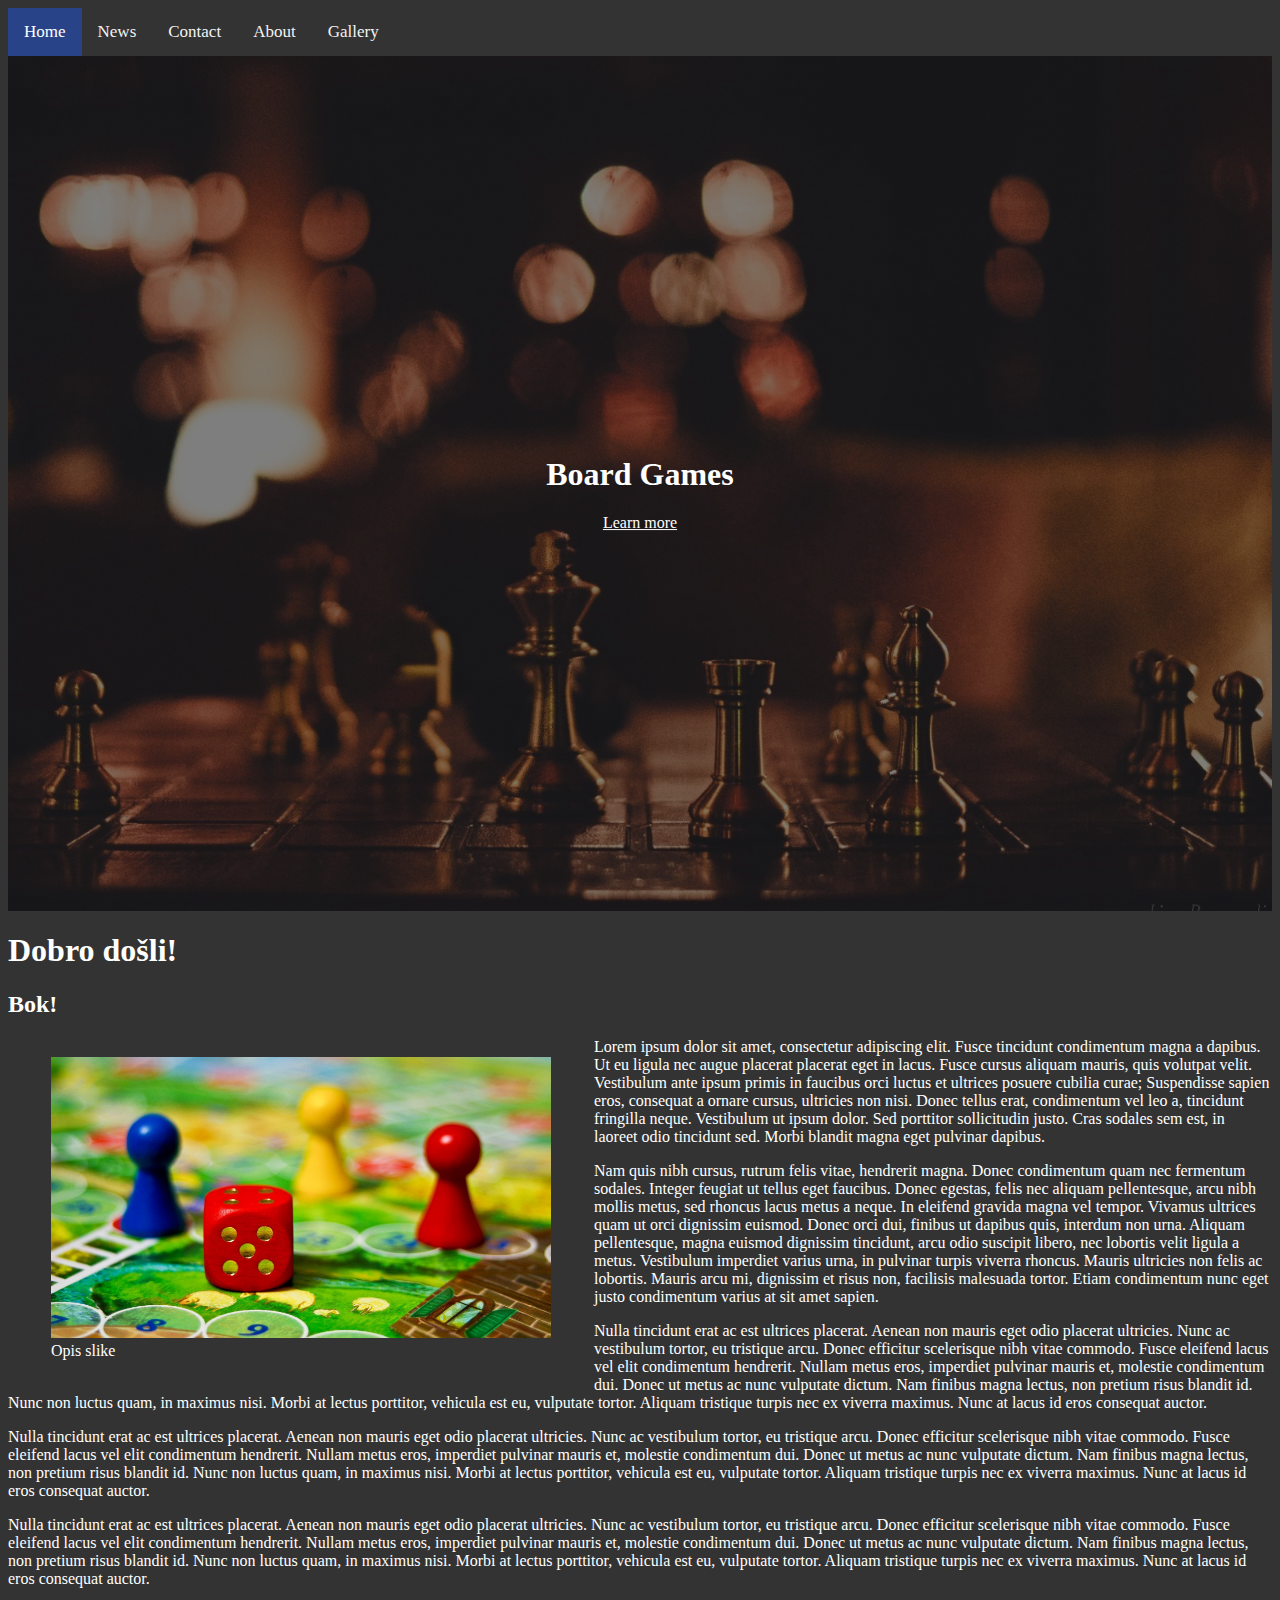
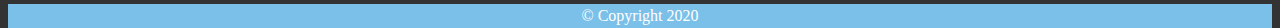
<file: index.html>
<!DOCTYPE html>
<html lang="hr">

<head>
    <meta charset="UTF-8">
    <meta name="description" content="Projektni zadatak iz kolegija Internetska platforma">
    <meta name="keywords" content="igre, društvene igre, board games">
    <meta name="author" content="Patrik Dokolenić">
    <meta name="viewport" content="width=device-width, initial-scale=1.0">
    <link rel="stylesheet" href="style.css">
    <title>Board games</title>
</head>
<header> </header>
<body>
    <div class="topnav">
        <a class="active" href="index.html">Home</a>
        <a href="news.html">News</a>
        <a href="contact.html">Contact</a>
        <a href="about.html">About</a>
        <a href="gallery.html">Gallery</a>

    </div>
    <div class="hero-image">
        <div class="hero-text">
            <h1>Board Games</h1>
            <a href="#naucivise" class="learnmore">Learn more</a>
        </div>
    </div>
    <h1  id="naucivise">Dobro došli!</h1>
    <h2 > Bok! </h2>
   
    <table style="float: left;">
        <tr>
            <td>
              <figure><img src="images/glavnaSlika.jpg" alt="Board games" width="500px"> <figcaption>Opis slike</figcaption></figure>  
            </td>
        </tr>
      
    </table>

    <p >Lorem ipsum dolor sit amet, consectetur adipiscing elit. Fusce tincidunt condimentum magna
        a dapibus. Ut eu
        ligula nec augue placerat placerat eget in lacus. Fusce cursus aliquam mauris, quis volutpat velit. Vestibulum
        ante ipsum primis in faucibus orci luctus et ultrices posuere cubilia curae; Suspendisse sapien eros, consequat
        a ornare cursus, ultricies non nisi. Donec tellus erat, condimentum vel leo a, tincidunt fringilla neque.
        Vestibulum ut ipsum dolor. Sed porttitor sollicitudin justo. Cras sodales sem est, in laoreet odio tincidunt
        sed. Morbi blandit magna eget pulvinar dapibus.</p>

    <p >Nam quis nibh cursus, rutrum felis vitae, hendrerit magna. Donec condimentum quam nec
        fermentum sodales. Integer
        feugiat ut tellus eget faucibus. Donec egestas, felis nec aliquam pellentesque, arcu nibh mollis metus, sed
        rhoncus lacus metus a neque. In eleifend gravida magna vel tempor. Vivamus ultrices quam ut orci dignissim
        euismod. Donec orci dui, finibus ut dapibus quis, interdum non urna. Aliquam pellentesque, magna euismod
        dignissim tincidunt, arcu odio suscipit libero, nec lobortis velit ligula a metus. Vestibulum imperdiet varius
        urna, in pulvinar turpis viverra rhoncus. Mauris ultricies non felis ac lobortis. Mauris arcu mi, dignissim et
        risus non, facilisis malesuada tortor. Etiam condimentum nunc eget justo condimentum varius at sit amet sapien.
    </p>

    <p >Nulla tincidunt erat ac est ultrices placerat. Aenean non mauris eget odio placerat
        ultricies. Nunc ac vestibulum
        tortor, eu tristique arcu. Donec efficitur scelerisque nibh vitae commodo. Fusce eleifend lacus vel elit
        condimentum hendrerit. Nullam metus eros, imperdiet pulvinar mauris et, molestie condimentum dui. Donec ut metus
        ac nunc vulputate dictum. Nam finibus magna lectus, non pretium risus blandit id. Nunc non luctus quam, in
        maximus nisi. Morbi at lectus porttitor, vehicula est eu, vulputate tortor. Aliquam tristique turpis nec ex
        viverra maximus. Nunc at lacus id eros consequat auctor.</p>

    <p >Nulla tincidunt erat ac est ultrices placerat. Aenean non mauris eget odio placerat
        ultricies. Nunc ac vestibulum
        tortor, eu tristique arcu. Donec efficitur scelerisque nibh vitae commodo. Fusce eleifend lacus vel elit
        condimentum hendrerit. Nullam metus eros, imperdiet pulvinar mauris et, molestie condimentum dui. Donec ut metus
        ac nunc vulputate dictum. Nam finibus magna lectus, non pretium risus blandit id. Nunc non luctus quam, in
        maximus nisi. Morbi at lectus porttitor, vehicula est eu, vulputate tortor. Aliquam tristique turpis nec ex
        viverra maximus. Nunc at lacus id eros consequat auctor.</p>

    <p >Nulla tincidunt erat ac est ultrices placerat. Aenean non mauris eget odio placerat
        ultricies. Nunc ac vestibulum
        tortor, eu tristique arcu. Donec efficitur scelerisque nibh vitae commodo. Fusce eleifend lacus vel elit
        condimentum hendrerit. Nullam metus eros, imperdiet pulvinar mauris et, molestie condimentum dui. Donec ut metus
        ac nunc vulputate dictum. Nam finibus magna lectus, non pretium risus blandit id. Nunc non luctus quam, in
        maximus nisi. Morbi at lectus porttitor, vehicula est eu, vulputate tortor. Aliquam tristique turpis nec ex
        viverra maximus. Nunc at lacus id eros consequat auctor.</p>

    <footer>&copy; Copyright 2020 </footer>
</body>

</html>
</file>
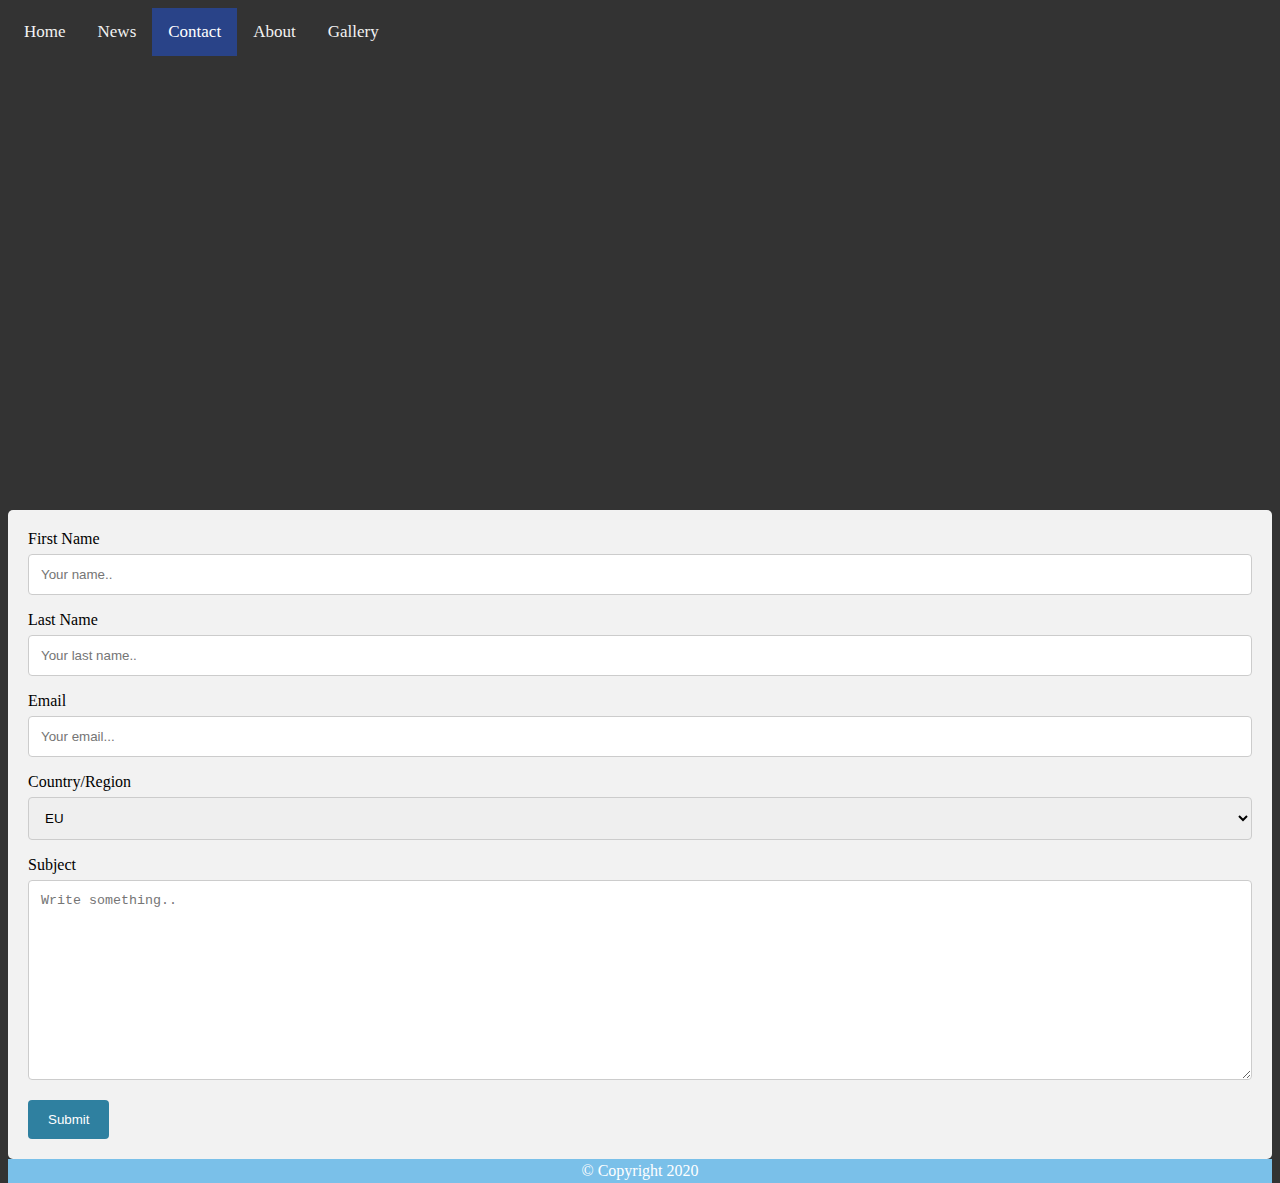
<file: contact.html>
<!DOCTYPE html>
<html lang="hr">

<head>
    <meta charset="UTF-8">
    <meta name="description" content="Projektni zadatak iz kolegija Internetska platforma">
    <meta name="keywords" content="igre, društvene igre, board games">
    <meta name="author" content="Patrik Dokolenić">
    <meta name="viewport" content="width=device-width, initial-scale=1.0">
    <link rel="stylesheet" href="style.css">
    <title>Board games</title>
</head>

<body>
    <div class="topnav">
        <a href="index.html">Home</a>
        <a href="news.html">News</a>
        <a class="active" href="contact.html">Contact</a>
        <a href="about.html">About</a>
        <a href="gallery.html">Gallery</a>
      </div>

      <iframe src="https://www.google.com/maps/embed?pb=!1m10!1m8!1m3!1d6614.5553905210045!2d15.975927992253547!3d45.80969708190214!3m2!1i1024!2i768!4f13.1!5e0!3m2!1shr!2shr!4v1608667168505!5m2!1shr!2shr" width="600" height="450" frameborder="0" style="border:0;" allowfullscreen="" aria-hidden="false" tabindex="0"></iframe>


      <div class="container2">
        <form action="#">
      
          <label for="fname" style="color: black;">First Name</label>
          <input type="text" id="fname" name="firstname" placeholder="Your name..">
      
          <label for="lname" style="color: black;">Last Name</label>
          <input type="text" id="lname" name="lastname" placeholder="Your last name..">
      
          <label for="lname" style="color: black;">Email</label>
          <input type="email" id="lmail" name="email" placeholder="Your email...">

          <label for="country" style="color: black;">Country/Region</label>
          <select id="country" name="country">
            <option value="australia">EU</option>
            <option value="canada">UK</option>
            <option value="usa">USA</option>
          </select>
      
          <label for="subject" style="color: black;">Subject</label>
          <textarea id="subject" name="subject" placeholder="Write something.." style="height:200px"></textarea>
      
          <input type="submit" value="Submit">
      
        </form>
      </div>

    

      <footer>&copy; Copyright 2020 </footer>

</body>

</html>
</file>
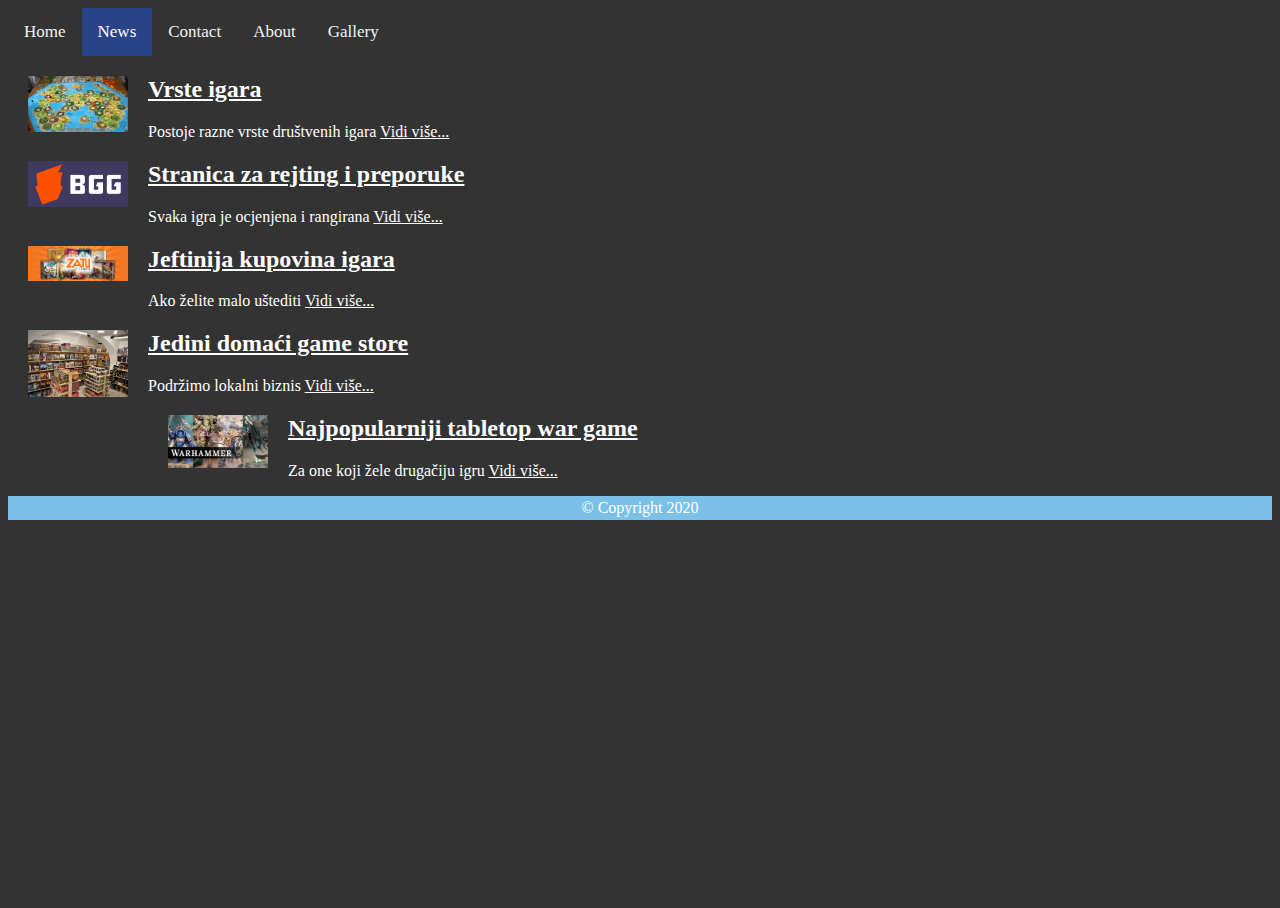
<file: news.html>
<!DOCTYPE html>
<html lang="hr">

<head>
    <meta charset="UTF-8">
    <meta name="description" content="Projektni zadatak iz kolegija Internetska platforma">
    <meta name="keywords" content="igre, društvene igre, board games">
    <meta name="author" content="Patrik Dokolenić">
    <meta name="viewport" content="width=device-width, initial-scale=1.0">
    <link rel="stylesheet" href="style.css">
    <title>Board games</title>
</head>

<body>
    <div class="topnav">
        <a href="index.html">Home</a>
        <a class="active" href="news.html">News</a>
        <a href="contact.html">Contact</a>
        <a href="about.html">About</a>
        <a href="gallery.html">Gallery</a>
      </div>


      <article style="width: 650px;">

        <a href="https://www.dicebreaker.com/categories/board-game/how-to/board-game-types-explained" target="_blank"><img src="images/igra1.jpg"

                style="width: 100px; float: left; padding: 0px 20px 20px 20px;" id="1"></a>

        <a href="https://www.dicebreaker.com/categories/board-game/how-to/board-game-types-explained" target="_blank">

            <h2>Vrste igara</h2>

        </a>

        <p>Postoje razne vrste društvenih igara

            <a href="https://www.dicebreaker.com/categories/board-game/how-to/board-game-types-explained" target="_blank">Vidi više...</a></p>

    </article>

    <article style="width: 650px;">

        <a href="https://boardgamegeek.com/" target="_blank"><img src="images/igra2.jpeg"

                style="width: 100px; float: left; padding: 0px 20px 20px 20px;"></a>

        <a href="https://boardgamegeek.com/" target="_blank">

            <h2>Stranica za rejting i preporuke</h2>

        </a>

        <p>Svaka igra je ocjenjena i rangirana

            <a href="https://boardgamegeek.com/" target="_blank">Vidi više...</a></p>

    </article>

    <article style="width: 650px;">

        <a href="https://www.board-game.co.uk/" target="_blank"><img src="images/igra3.jpg"

                style="width: 100px; float: left; padding: 0px 20px 20px 20px;"></a>

        <a href="https://www.board-game.co.uk/" target="_blank">

            <h2>Jeftinija kupovina igara</h2>

        </a>

        <p>Ako želite malo uštediti

            <a href="https://www.board-game.co.uk/" target="_blank">Vidi više...</a></p>

    </article>

    <article style="width: 650px;">

        <a href="http://www.cartamagica.hr/" target="_blank"><img src="images/igra4.jpg"

                style="width: 100px; float: left; padding: 0px 20px 20px 20px;"></a>

        <a href="http://www.cartamagica.hr/" target="_blank">

            <h2>Jedini domaći game store</h2>

        </a>

        <p>Podržimo lokalni biznis

            <a href="http://www.cartamagica.hr/" target="_blank">Vidi više...</a></p>

    </article>

    <article style="width: 650px;">

        <a href="https://www.games-workshop.com/en-EU/Home" target="_blank"><img src="images/igra52.jpg"

                style="width: 100px; float: left; padding: 0px 20px 20px 20px;"></a>

        <a href="https://www.games-workshop.com/en-EU/Home" target="_blank">

            <h2>Najpopularniji tabletop war game</h2>
        </a>

        <p>Za one koji žele drugačiju igru

            <a href="https://www.games-workshop.com/en-EU/Home" target="_blank">Vidi više...</a></p>

    </article>

      <footer>&copy; Copyright 2020 </footer>

</body>

</html>
</file>
<file: style.css>
body, html {
    height: 100%;
}
h2{color: white;}

a{color: white;}




.topnav {
    background-color: #333;
    overflow: hidden;
  }
  

  .topnav a {
    float: left;
    color: #f2f2f2;
    text-align: center;
    padding: 14px 16px;
    text-decoration: none;
    font-size: 17px;
  }
  

  .topnav a:hover {
    background-color: #ddd;
    color: black;
  }
  

  .topnav a.active {
    background-color: #294388;
    color: white;
  }

/*navigacija*/



.hero-image {
  background-image: linear-gradient(rgba(0, 0, 0, 0.5), rgba(0, 0, 0, 0.5)), url("images/junakSlika.jpg");
  height: 95%;
  background-position: center;
  background-repeat: no-repeat;
  background-size: cover;
  position: relative;
}


.hero-text {
  text-align: center;
  position: absolute;
  top: 50%;
  left: 50%;
  transform: translate(-50%, -50%);
  color: white;
}
.meetme{
    background-color: #555;
    opacity: 0.5;
    color: white;
    font-size: 24px;
    border: none;
    text-align: center;
    text-decoration: none;
    display: inline-block;
    padding: 16px;
}




  body {
    background-color: #333333;
    color: white;
    height: 100%;
  }


input[type=text], select, textarea {
  width: 100%; 
  padding: 12px; 
  border: 1px solid #ccc; 
  border-radius: 4px; 
  box-sizing: border-box; 
  margin-top: 6px; 
  margin-bottom: 16px; 
  resize: vertical ;
}

input[type=email], select, textarea {
  width: 100%; 
  padding: 12px; 
  border: 1px solid #ccc; 
  border-radius: 4px; 
  box-sizing: border-box; 
  margin-top: 6px; 
  margin-bottom: 16px; 
  resize: vertical ;
}


input[type=submit] {
  background-color: #2f80a0;
  color: white;
  padding: 12px 20px;
  border: none;
  border-radius: 4px;
  cursor: pointer;
}


input[type=submit]:hover {
  background-color: #278cb4;
}


.container2 {
  border-radius: 5px;
  background-color: #f2f2f2;
  padding: 20px;
}


.row {
  display: flex;
  flex-wrap: wrap;
  padding: 0 4px;
  margin-left: 20%;
  
}

/* Create four equal columns that sits next to each other */
.column {
  flex: 25%;
  max-width: 25%;
  padding: 0 4px;
}

.column img {
  margin-top: 8px;
  vertical-align: middle;
  width: 100%;
}

/*footer*/
footer {
    text-align: center;
    padding: 3px;
    background-color: rgb(122, 192, 233);
    color: white;
    position: relative; bottom: 0px;
  }
</file>
